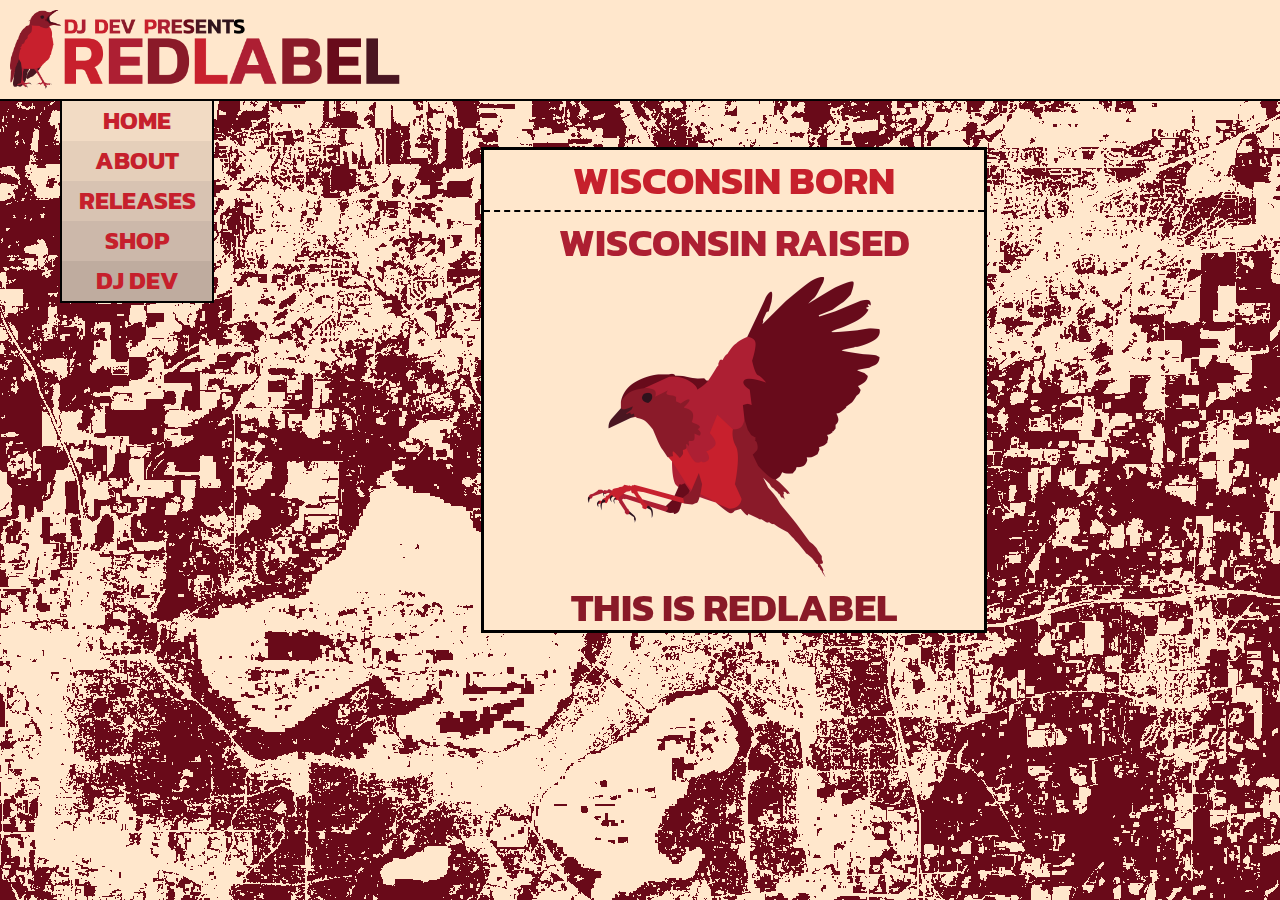
<file: index.html>
<!DOCTYPE html>
	<html>
		<head>
	
			<title>REDLABEL by DJ Dev</title>
			<link rel= "stylesheet" href="resources/index.css">
			<link href = "https://fonts.googleapis.com/css?family=Kanit:700" rel="stylesheet">
		
		</head>
	
		<body>
			<div id="top">
				<a href="index.html">
					<img id="logo" src="resources/images/Logo.png" />
				</a>
			</div>
			
			<div id="left">
				<div class = "nav" id="home">
					<a class="nav" href = "index.html"> HOME </a>
				</div>
				<div class = "nav" id="about">
					<a class="nav" href = "about.html"> ABOUT </a>
				</div>
				<div class = "nav" id="releases">
					<a class="nav" href = "releases.html"> RELEASES </a>
				</div>
				<div class = "nav" id="shop">
					<a class="nav" href = "shop.html"> SHOP </a>
				</div>
				<div class = "nav" id="dev">
					<a class="nav" href = "dev.html"> DJ DEV </a>
				</div>
			</div>
			
			<div id="page">
				<div id="content">
					<h1 id="born">WISCONSIN BORN</h1>
					<h1 id="raised" style="border-top: 2px black dashed; margin-bottom: 5px;">WISCONSIN RAISED</h1>
						<img id="birds" src="resources/images/BIRDS.gif" alt="BIRDS" />
					<h1 id="thisis">THIS IS REDLABEL</h1>
				</div>
			</div>
			
		</body>
		
	</html>
</file>
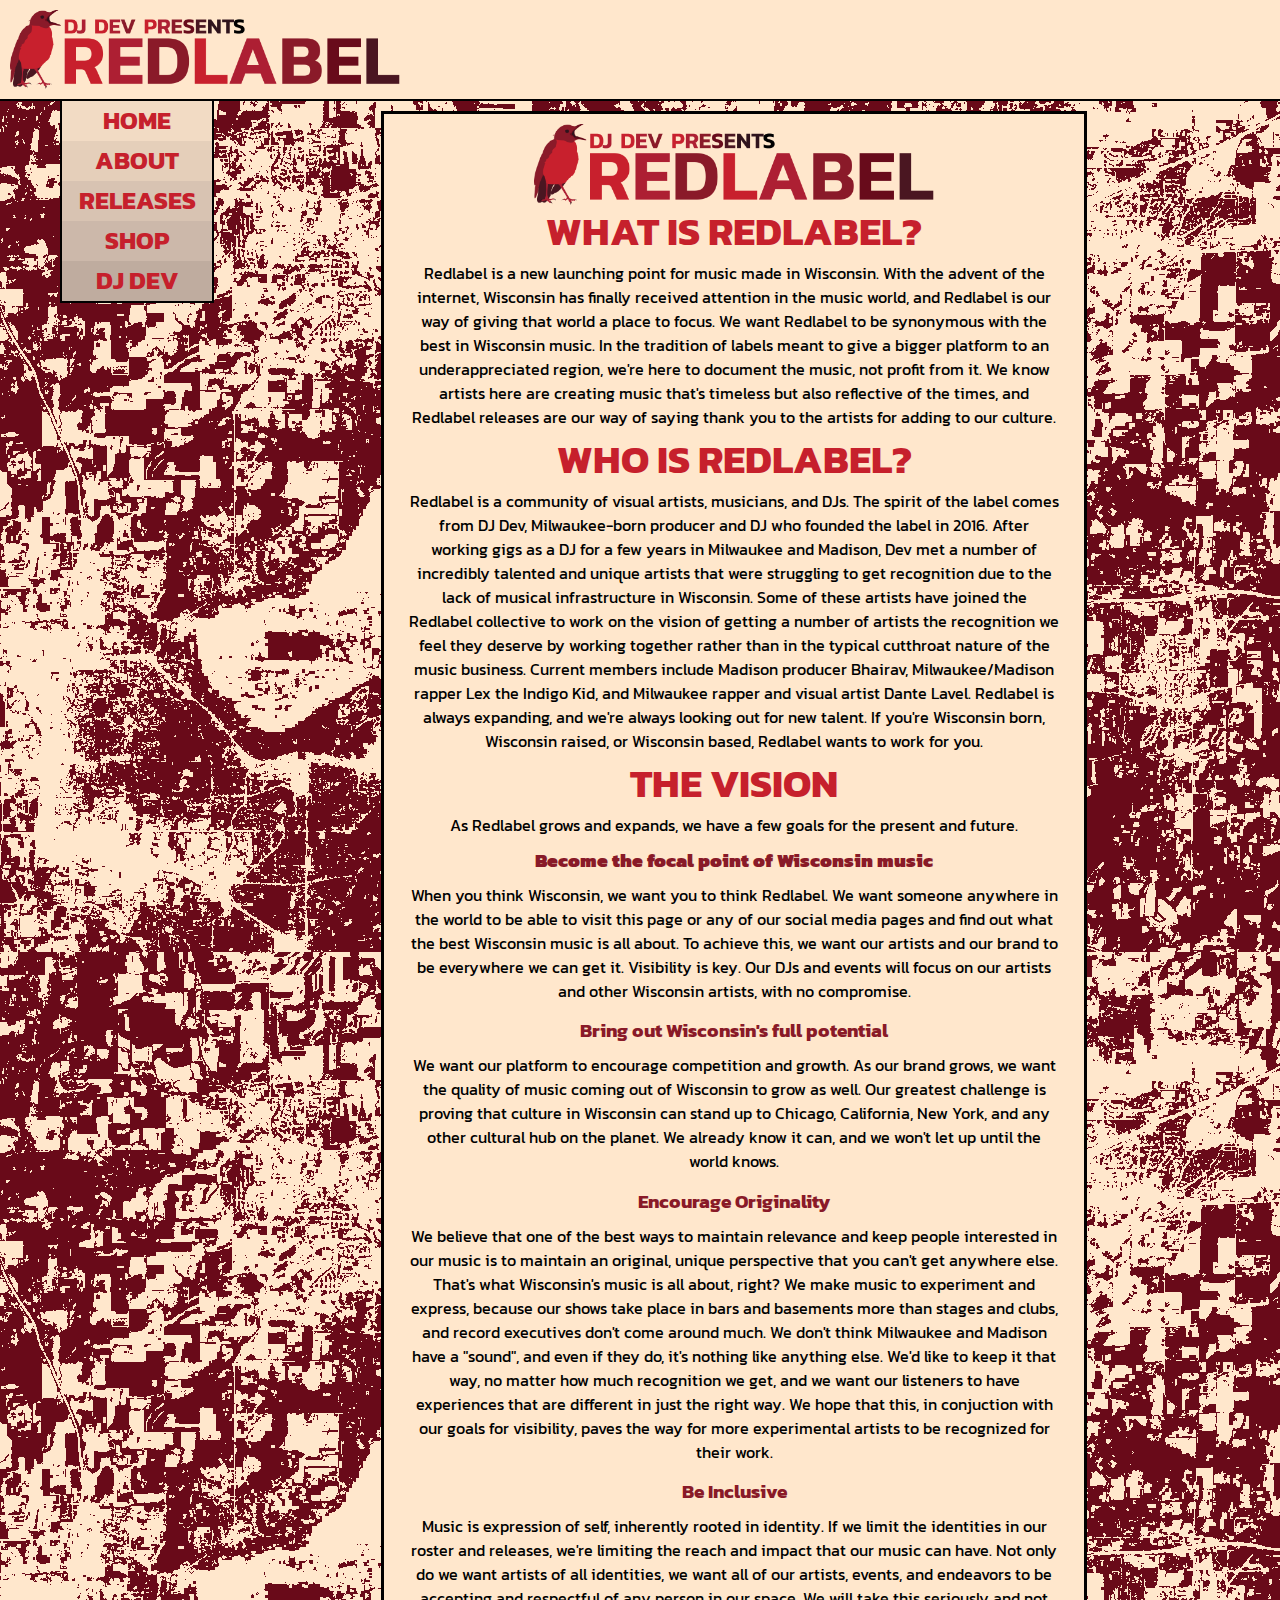
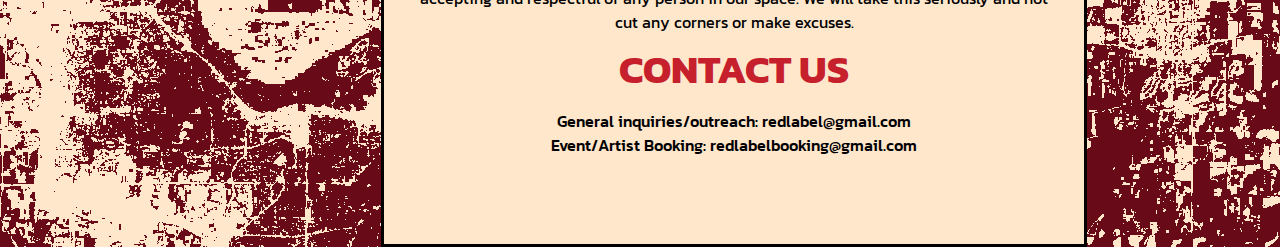
<file: about.html>
<!DOCTYPE html>
	<html>
		<head>
	
			<title>REDLABEL - ABOUT</title>
			<link rel= "stylesheet" href="resources/about.css">
			<link href = "https://fonts.googleapis.com/css?family=Kanit:700" rel="stylesheet">
			<link href="https://fonts.googleapis.com/css?family=Kanit" rel="stylesheet">
		
		</head>
	
		<body>
			<div id="top">
				<a href="index.html">
					<img id="logo" src="resources/images/Logo.png" />
				</a>
			</div>
			
			<div id="left">
				<div class = "nav" id="home">
					<a class="nav" href = "index.html"> HOME </a>
				</div>
				<div class = "nav" id="about">
					<a class="nav" href = "about.html"> ABOUT </a>
				</div>
				<div class = "nav" id="releases">
					<a class="nav" href = "releases.html"> RELEASES </a>
				</div>
				<div class = "nav" id="shop">
					<a class="nav" href = "shop.html"> SHOP </a>
				</div>
				<div class = "nav" id="dev">
					<a class="nav" href = "dev.html"> DJ DEV </a>
				</div>
			</div>
			
			<div id="page">
				<div id="content">
					<img id="aboutlogo" src="resources/images/Logo.png" />
					<h1 class="about">WHAT IS REDLABEL?</h1>
					<p>Redlabel is a new launching point for music made in Wisconsin. With the advent of the internet, Wisconsin has finally received attention in the music world, and Redlabel is our way of giving that world a place to focus. We want Redlabel to be synonymous with the best in Wisconsin music. In the tradition of labels meant to give a bigger platform to an underappreciated region, we're here to document the music, not profit from it. We know artists here are creating music that's timeless but also reflective of the times, and Redlabel releases are our way of saying thank you to the artists for adding to our culture. </p>
 					<h1 class="about">WHO IS REDLABEL?</h1>
 					<p>Redlabel is a community of visual artists, musicians, and DJs. The spirit of the label comes from DJ Dev, Milwaukee-born producer and DJ who founded the label in 2016. After working gigs as a DJ for a few years in Milwaukee and Madison, Dev met a number of incredibly talented and unique artists that were struggling to get recognition due to the lack of musical infrastructure in Wisconsin. Some of these artists have joined the Redlabel collective to work on the vision of getting a number of artists the recognition we feel they deserve by working together rather than in the typical cutthroat nature of the music business. Current members include Madison producer Bhairav, Milwaukee/Madison rapper Lex the Indigo Kid, and Milwaukee rapper and visual artist Dante Lavel. Redlabel is always expanding, and we're always looking out for new talent. If you're Wisconsin born, Wisconsin raised, or Wisconsin based, Redlabel wants to work for you.</p>
 					<h1 class="about">THE VISION</h1>
 					<p>As Redlabel grows and expands, we have a few goals for the present and future.</p>
 					<h3><strong>Become the focal point of Wisconsin music</strong></h3>
 					<p class="goal">When you think Wisconsin, we want you to think Redlabel. We want someone anywhere in the world to be able to visit this page or any of our social media pages and find out what the best Wisconsin music is all about. To achieve this, we want our artists and our brand to be everywhere we can get it. Visibility is key. Our DJs and events will focus on our artists and other Wisconsin artists, with no compromise.</p>
 					<h3>Bring out Wisconsin's full potential</h3> 
 					<p class="goal">We want our platform to encourage competition and growth. As our brand grows, we want the quality of music coming out of Wisconsin to grow as well. Our greatest challenge is proving that culture in Wisconsin can stand up to Chicago, California, New York, and any other cultural hub on the planet. We already know it can, and we won't let up until the world knows.</p>
 					<h3>Encourage Originality</h3>
 					<p class="goal">We believe that one of the best ways to maintain relevance and keep people interested in our music is to maintain an original, unique perspective that you can't get anywhere else. That's what Wisconsin's music is all about, right? We make music to experiment and express, because our shows take place in bars and basements more than stages and clubs, and record executives don't come around much. We don't think Milwaukee and Madison have a "sound", and even if they do, it's nothing like anything else. We'd like to keep it that way, no matter how much recognition we get, and we want our listeners to have experiences that are different in just the right way. We hope that this, in conjuction with our goals for visibility, paves the way for more experimental artists to be recognized for their work.</p>
 					<h3> Be Inclusive</h3>
 					<p class="goal"> Music is expression of self, inherently rooted in identity. If we limit the identities in our roster and releases, we're limiting the reach and impact that our music can have. Not only do we want artists of all identities, we want all of our artists, events, and endeavors to be accepting and respectful of any person in our space. We will take this seriously and not cut any corners or make excuses.</p>
 					<h1 class="about">CONTACT US</h1>
 					<h4>General inquiries/outreach: redlabel@gmail.com</h4>
 					<h4>Event/Artist Booking: redlabelbooking@gmail.com</h4>
				</div>
			</div>
			
		</body>
		
	</html>
</file>
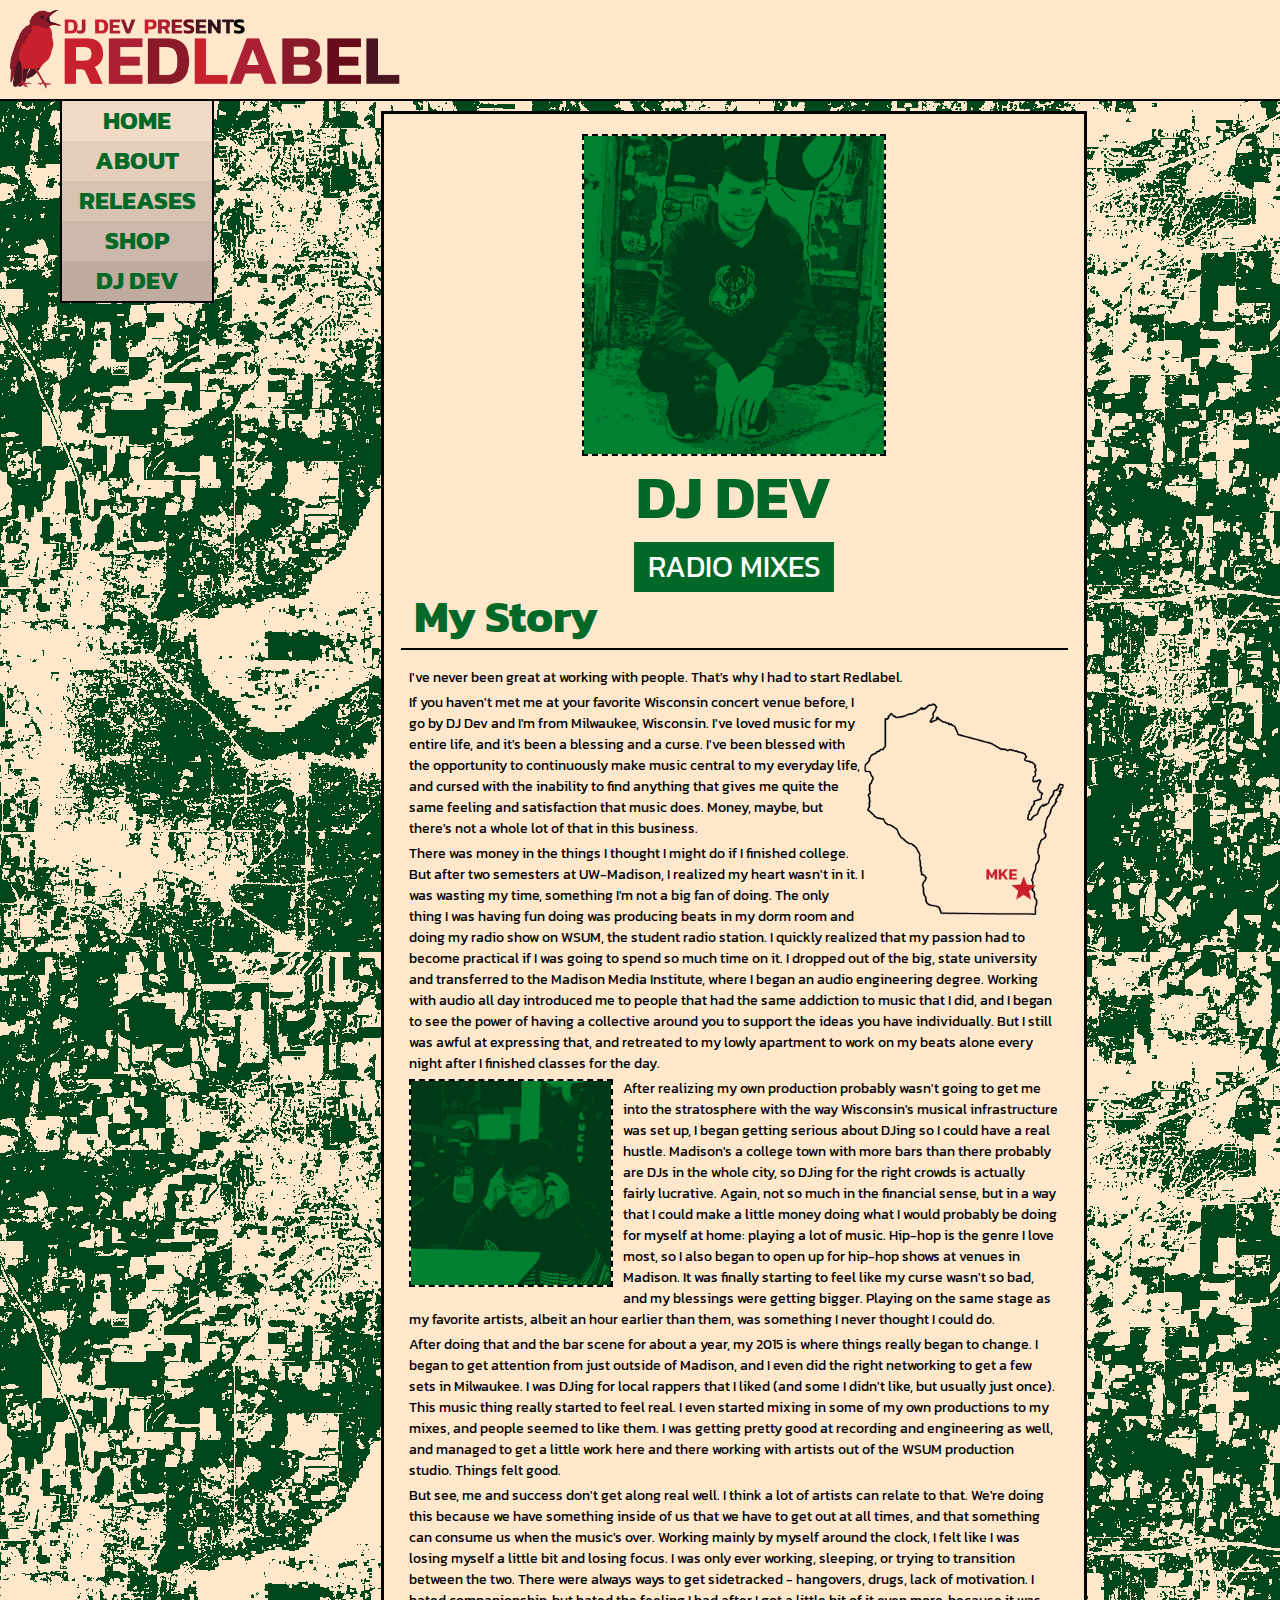
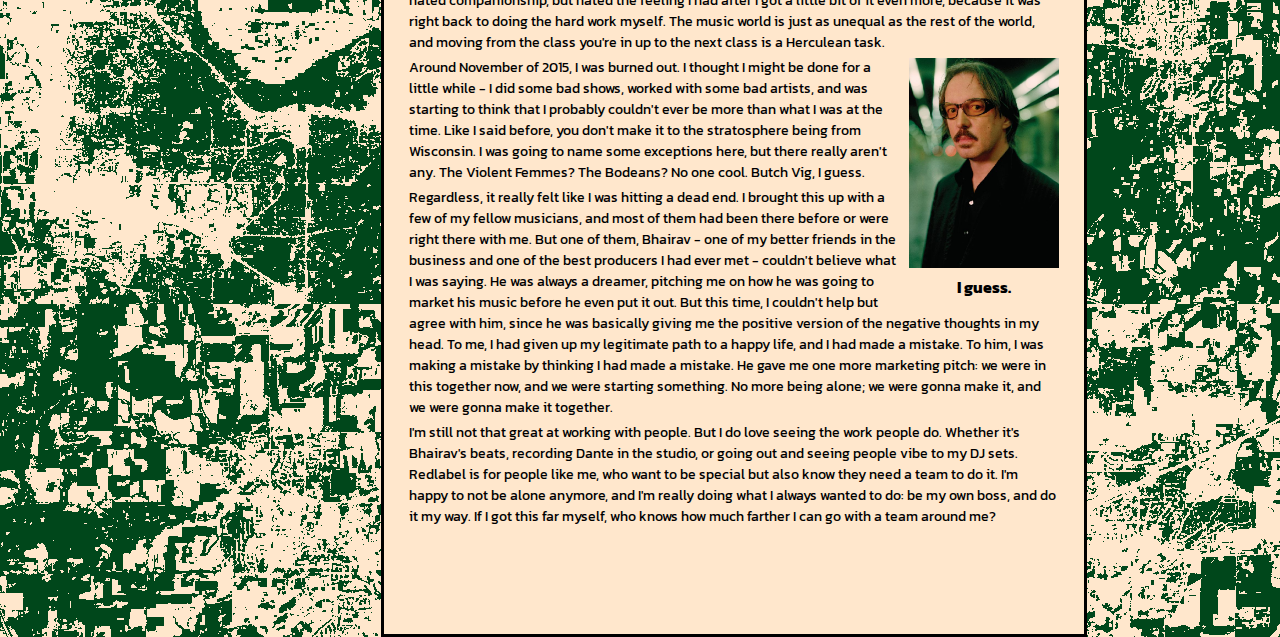
<file: dev.html>
<!DOCTYPE html>
	<html>
		<head>
	
			<title>DJ DEV</title>
			<link rel= "stylesheet" href="resources/dev.css">
			<link href = "https://fonts.googleapis.com/css?family=Kanit:700" rel="stylesheet">
			<link href="https://fonts.googleapis.com/css?family=Kanit" rel="stylesheet">
		
		</head>
	
		<body>
			<div id="top">
				<a href="index.html">
					<img id="logo" src="resources/images/Logo.png" />
				</a>
			</div>
			
			<div id="left">
				<div class = "nav" id="home">
					<a class="nav" href = "index.html"> HOME </a>
				</div>
				<div class = "nav" id="about">
					<a class="nav" href = "about.html"> ABOUT </a>
				</div>
				<div class = "nav" id="releases">
					<a class="nav" href = "releases.html"> RELEASES </a>
				</div>
				<div class = "nav" id="shop">
					<a class="nav" href = "shop.html"> SHOP </a>
				</div>
				<div class = "nav" id="dev">
					<a class="nav" href = "dev.html"> DJ DEV </a>
				</div>
			</div>
			
			<div id="page">
				<div id="content">
					<img id="devpic" src="resources/images/dev.jpg" />
					<h2>DJ DEV</h2>
					<div id="mixes">
						<a class="button" href="https://www.mixcloud.com/djpaintbrush/">RADIO MIXES
						</a>
					</div>
					<h3>My Story</h3>
					<hr color="black" align = "center" width="95%" ></hr>
					<p id="bio">I've never been great at working with people. That's why I had to start Redlabel. </p>
					<img src="resources/images/mke.png" id="mke" />
					<p id="bio">If you haven't met me at your favorite Wisconsin concert venue before, I go by DJ Dev and I'm from Milwaukee, Wisconsin. I've loved music for my entire life, and it's been a blessing and a curse. I've been blessed with the opportunity to continuously make music central to my everyday life, and cursed with the inability to find anything that gives me quite the same feeling and satisfaction that music does. Money, maybe, but there's not a whole lot of that in this business. </p>
					<p id="bio">There was money in the things I thought I might do if I finished college. But after two semesters at UW-Madison, I realized my heart wasn't in it. I was wasting my time, something I'm not a big fan of doing. The only thing I was having fun doing was producing beats in my dorm room and doing my radio show on WSUM, the student radio station. I quickly realized that my passion had to become practical if I was going to spend so much time on it. I dropped out of the big, state university and transferred to the Madison Media Institute, where I began an audio engineering degree. Working with audio all day introduced me to people that had the same addiction to music that I did, and I began to see the power of having a collective around you to support the ideas you have individually. But I still was awful at expressing that, and retreated to my lowly apartment to work on my beats alone every night after I finished classes for the day. </p>
					<img id="radio" src="resources/images/memusic.png" />
					<p id="bio">After realizing my own production probably wasn't going to get me into the stratosphere with the way Wisconsin's musical infrastructure was set up, I began getting serious about DJing so I could have a real hustle. Madison's a college town with more bars than there probably are DJs in the whole city, so DJing for the right crowds is actually fairly lucrative. Again, not so much in the financial sense, but in a way that I could make a little money doing what I would probably be doing for myself at home: playing a lot of music. Hip-hop is the genre I love most, so I also began to open up for hip-hop shows at venues in Madison. It was finally starting to feel like my curse wasn't so bad, and my blessings were getting bigger. Playing on the same stage as my favorite artists, albeit an hour earlier than them, was something I never thought I could do.</p> 
					<p id="bio">After doing that and the bar scene for about a year, my 2015 is where things really began to change. I began to get attention from just outside of Madison, and I even did the right networking to get a few sets in Milwaukee. I was DJing for local rappers that I liked (and some I didn't like, but usually just once). This music thing really started to feel real. I even started mixing in some of my own productions to my mixes, and people seemed to like them. I was getting pretty good at recording and engineering as well, and managed to get a little work here and there working with artists out of the WSUM production studio. Things felt good.</p>
					<p id="bio">But see, me and success don't get along real well. I think a lot of artists can relate to that. We're doing this because we have something inside of us that we have to get out at all times, and that something can consume us when the music's over. Working mainly by myself around the clock, I felt like I was losing myself a little bit and losing focus. I was only ever working, sleeping, or trying to transition between the two. There were always ways to get sidetracked - hangovers, drugs, lack of motivation. I hated companionship, but hated the feeling I had after I got a little bit of it even more, because it was right back to doing the hard work myself. The music world is just as unequal as the rest of the world, and moving from the class you're in up to the next class is a Herculean task.</p> 
					<div id="iguess">
						<img id="butch" src="resources/images/iguess.jpg" />
						<h4>I guess.</h4>
					</div>
					<p id="bio">Around November of 2015, I was burned out. I thought I might be done for a little while - I did some bad shows, worked with some bad artists, and was starting to think that I probably couldn't ever be more than what I was at the time. Like I said before, you don't make it to the stratosphere being from Wisconsin. I was going to name some exceptions here, but there really aren't any. The Violent Femmes? The Bodeans? No one cool. Butch Vig, I guess.</p> 
					<p id="bio">Regardless, it really felt like I was hitting a dead end. I brought this up with a few of my fellow musicians, and most of them had been there before or were right there with me. But one of them, Bhairav - one of my better friends in the business and one of the best producers I had ever met - couldn't believe what I was saying. He was always a dreamer, pitching me on how he was going to market his music before he even put it out. But this time, I couldn't help but agree with him, since he was basically giving me the positive version of the negative thoughts in my head. To me, I had given up my legitimate path to a happy life, and I had made a mistake. To him, I was making a mistake by thinking I had made a mistake. He gave me one more marketing pitch: we were in this together now, and we were starting something. No more being alone; we were gonna make it, and we were gonna make it together. </p>
					<p id="bio"> I'm still not that great at working with people. But I do love seeing the work people do. Whether it's Bhairav's beats, recording Dante in the studio, or going out and seeing people vibe to my DJ sets. Redlabel is for people like me, who want to be special but also know they need a team to do it. I'm happy to not be alone anymore, and I'm really doing what I always wanted to do: be my own boss, and do it my way. If I got this far myself, who knows how much farther I can go with a team around me?</p>
				</div>
			</div>
			
		</body>
		
	</html>
</file>
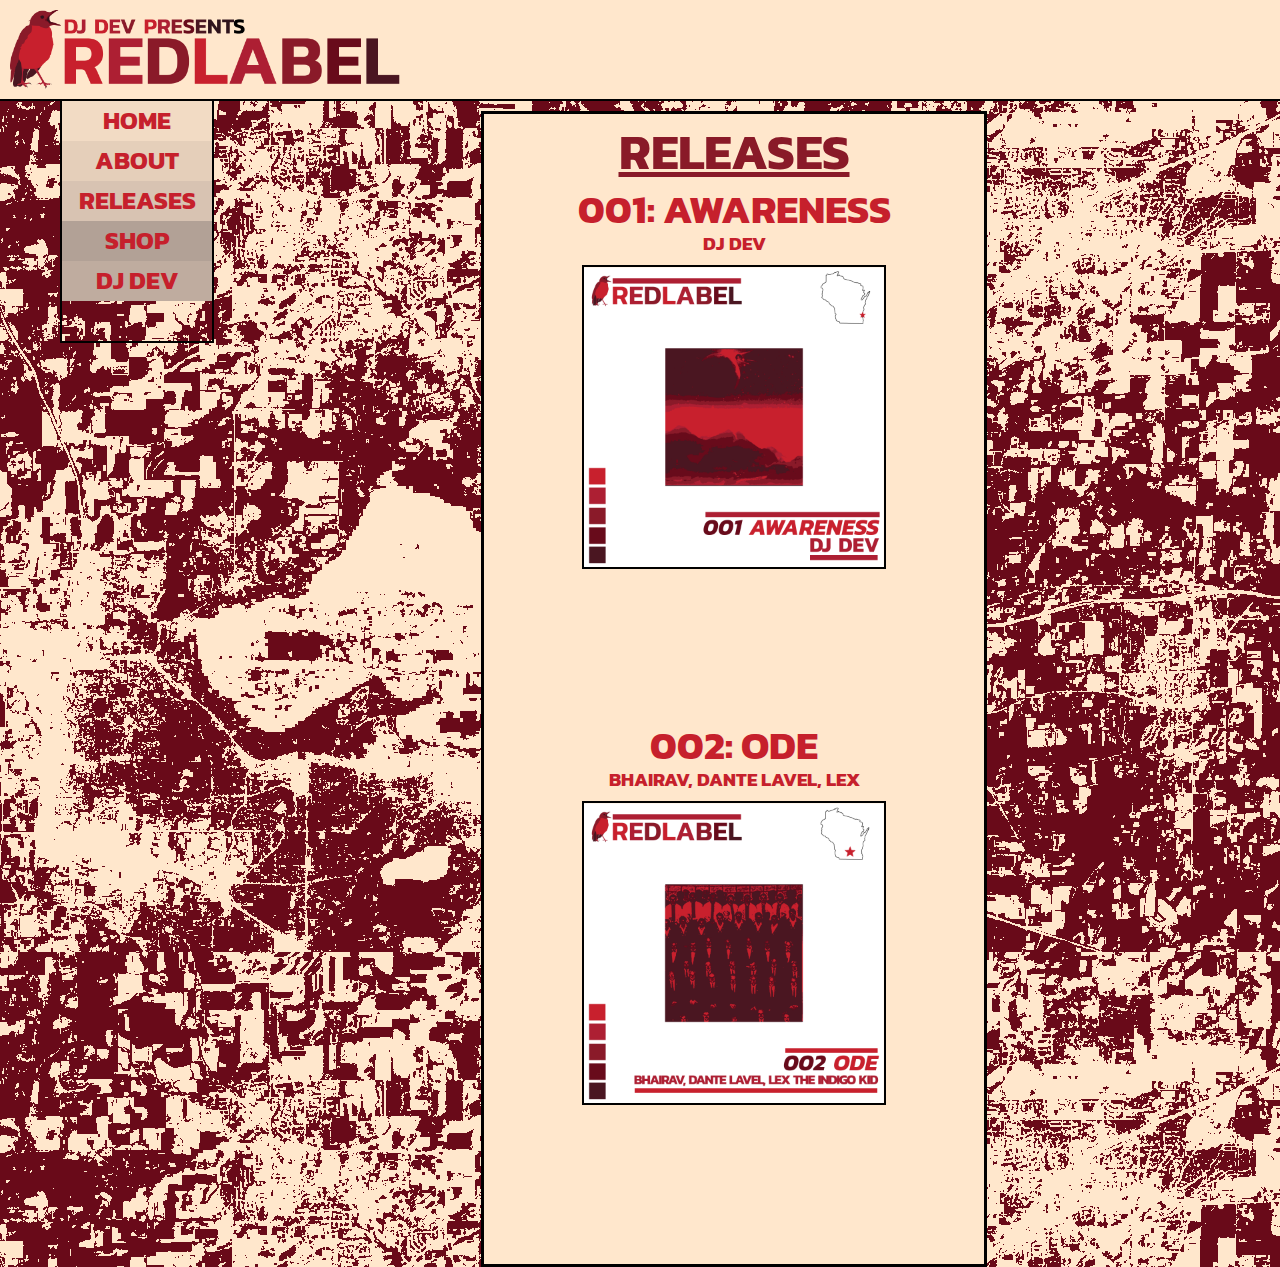
<file: releases.html>
<!DOCTYPE html>
	<html>
		<head>
	
			<title>REDLABEL - RELEASES</title>
			<link rel= "stylesheet" href="resources/releases.css">
			<link href = "https://fonts.googleapis.com/css?family=Kanit:700" rel="stylesheet">
			<link href="https://fonts.googleapis.com/css?family=Kanit" rel="stylesheet">
		
		</head>
	
		<body>
			<div id="top">
				<a href="index.html">
					<img id="logo" src="resources/images/Logo.png" />
				</a>
			</div>
			
			<div id="left">
				<div class = "nav" id="home">
					<a class="nav" href = "index.html"> HOME </a>
				</div>
				<div class = "nav" id="about">
					<a class="nav" href = "about.html"> ABOUT </a>
				</div>
				<div class = "nav" id="releases">
					<a class="nav" href = "releases.html"> RELEASES </a>
				</div>
				<div class = "nav" id="shop">
					<a class="nav" href = "shop.html"> SHOP </a>
				</div>
				<div class = "nav" id="dev">
					<a class="nav" href = "dev.html"> DJ DEV </a>
				</div>
			</div>
			
			<div id="page">
				<div id="content">
					<h1> RELEASES </h1>
					<h2> 001: AWARENESS </h1>
					<h3> DJ DEV </h1>
					<img src="resources/images/redlabel1.png" class="cover" />
					<iframe width="400px" height="130px" scrolling="no" frameborder="no" src="https://w.soundcloud.com/player/?url=https%3A//api.soundcloud.com/tracks/120297638&amp;color=ff5500&amp;auto_play=false&amp;hide_related=false&amp;show_comments=true&amp;show_user=true&amp;show_reposts=false"></iframe>
					<h2> 002: ODE </h2>
					<h3> BHAIRAV, DANTE LAVEL, LEX </h3>
					<img src="resources/images/redlabel2.png" class="cover" />
					<iframe width="400px" height="130px" scrolling="no" frameborder="no" src="https://w.soundcloud.com/player/?url=https%3A//api.soundcloud.com/tracks/297896995&amp;color=ff5500&amp;auto_play=false&amp;hide_related=false&amp;show_comments=true&amp;show_user=true&amp;show_reposts=false"></iframe>
				</div>
			</div>
			
		</body>
		
	</html>
</file>
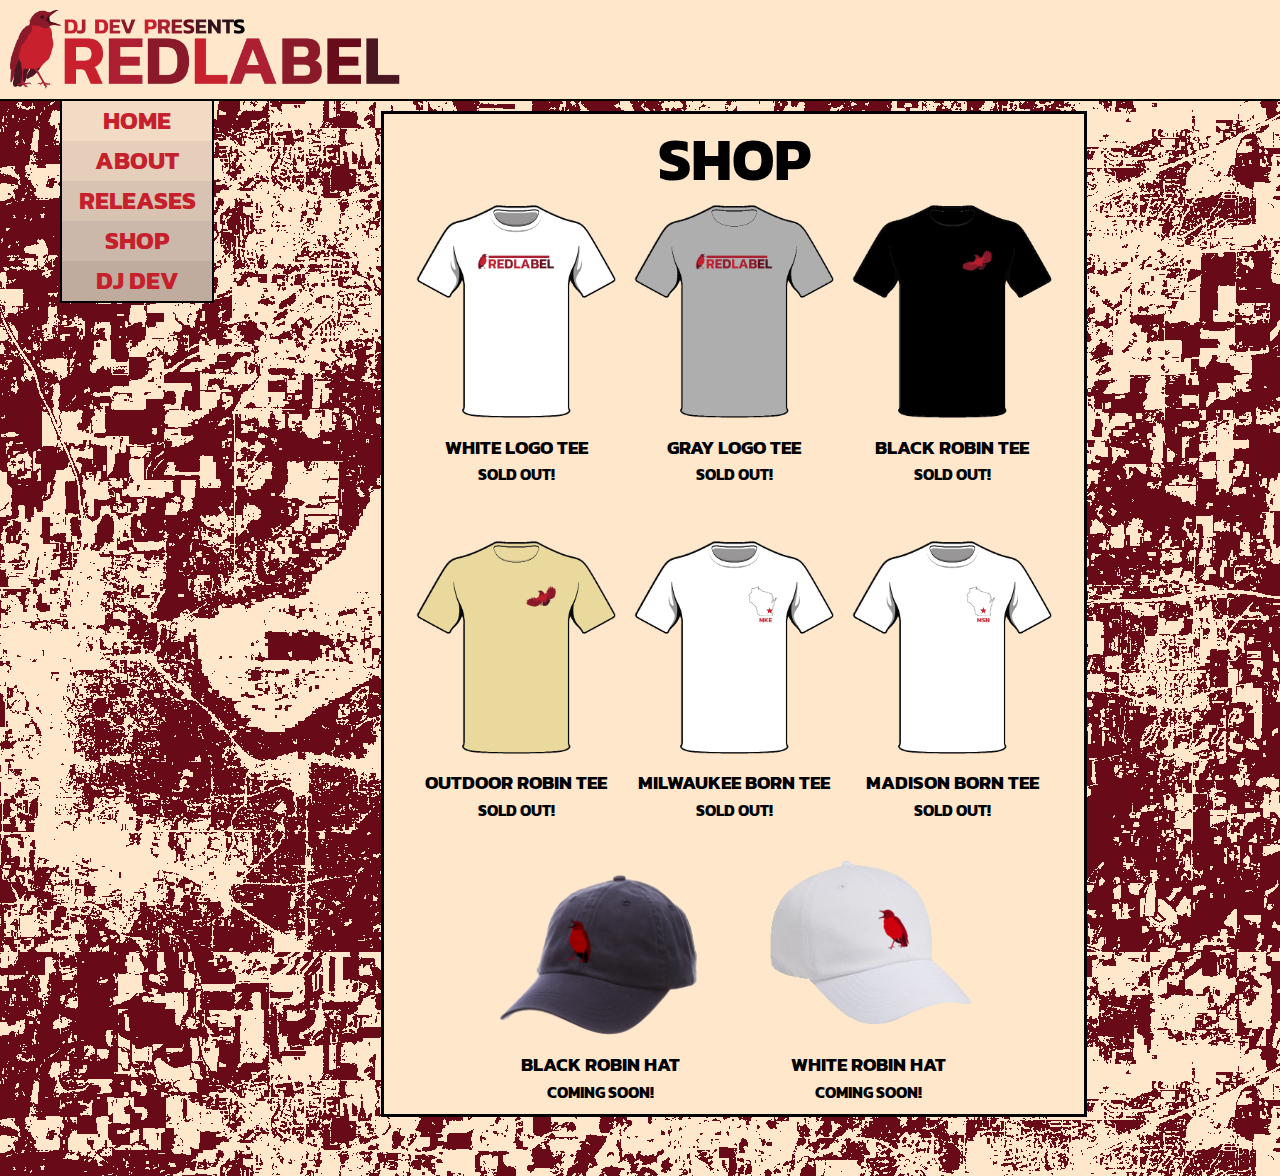
<file: shop.html>
<!DOCTYPE html>
	<html>
		<head>
	
			<title>REDLABEL - SHOP</title>
			<link rel= "stylesheet" href="resources/shop.css">
			<link href = "https://fonts.googleapis.com/css?family=Kanit:700" rel="stylesheet">
			<link href="https://fonts.googleapis.com/css?family=Kanit" rel="stylesheet">
		
		</head>
	
		<body>
			<div id="top">
				<a href="index.html">
					<img id="logo" src="resources/images/Logo.png" />
				</a>
			</div>
			
			<div id="left">
				<div class = "nav" id="home">
					<a class="nav" href = "index.html"> HOME </a>
				</div>
				<div class = "nav" id="about">
					<a class="nav" href = "about.html"> ABOUT </a>
				</div>
				<div class = "nav" id="releases">
					<a class="nav" href = "releases.html"> RELEASES </a>
				</div>
				<div class = "nav" id="shop">
					<a class="nav" href = "shop.html"> SHOP </a>
				</div>
				<div class = "nav" id="dev">
					<a class="nav" href = "dev.html"> DJ DEV </a>
				</div>
			</div>
			
			<div id="page">
				<div id="content">
					<h1>SHOP</h1>
					<div class="shirt">
						<img class="shirt" src="resources/images/shirt1F.png" onmouseover="this.src='resources/images/shirt1B.png'" onmouseout="this.src='resources/images/shirt1F.png'" />
						<h3> WHITE LOGO TEE </h3>
						<h4> SOLD OUT! </h4>
					</div>
					<div class="shirt">
						<img class="shirt" src="resources/images/shirt2F.png" onmouseover="this.src='resources/images/shirt2B.png'" onmouseout="this.src='resources/images/shirt2F.png'" />
						<h3> GRAY LOGO TEE </h3>
						<h4> SOLD OUT! </h4>
					</div>
					<div class="shirt">
						<img class="shirt" src="resources/images/shirt3F.png" onmouseover="this.src='resources/images/shirt3B.png'" onmouseout="this.src='resources/images/shirt3F.png'" />
						<h3> BLACK ROBIN TEE </h3>
						<h4> SOLD OUT! </h4>
					</div>
					<br>
					</br>
					<div class="shirt">
						<img class="shirt" src="resources/images/shirt6F.png" onmouseover="this.src='resources/images/shirt6B.png'" onmouseout="this.src='resources/images/shirt6F.png'" />
						<h3> OUTDOOR ROBIN TEE </h3>
						<h4> SOLD OUT! </h4>
					</div>
					<div class="shirt">
						<img class="shirt" src="resources/images/shirt4F.png" onmouseover="this.src='resources/images/shirt4B.png'" onmouseout="this.src='resources/images/shirt4F.png'" />
						<h3> MILWAUKEE BORN TEE </h3>
						<h4> SOLD OUT! </h4>
					</div>
					<div class="shirt">
						<img class="shirt" src="resources/images/shirt5F.png" onmouseover="this.src='resources/images/shirt4B.png'" onmouseout="this.src='resources/images/shirt5F.png'" />
						<h3> MADISON BORN TEE </h3>
						<h4> SOLD OUT! </h4>
					</div>
					<br>
					</br>
					<div class="hat">
						<img class="hat" src="resources/images/hat1.png" />
						<h3> BLACK ROBIN HAT </h3>
						<h4> COMING SOON! </h4>
					</div>
					<div class="hat">
						<img class="hat" src="resources/images/hat2.png" />
						<h3> WHITE ROBIN HAT </h3>
						<h4> COMING SOON! </h4>
					</div>
				</div>
			</div>
			
		</body>
		
	</html>
</file>
<file: resources/index.css>
body {
	background-color: #FFE7CC;
	background-image: url("images/bg.png");
	padding: 0px;
	margin: 0px;
}

div {
	z-index: 0;
}

#logo {
	display: block;
	width: 390px;
	height: 79px;
	padding: 10px;
}

#top {
	display: block;
	background-color: #FFE7CC;
	width: 100%;
	position: fixed;
	padding: 0px;
	margin: 0px;
	border-bottom: 2px solid black;
}

#left {
	display: block;
	width: 150px;
	height: 200px;
	position: fixed;
	top: 101px;
	left: 60px;
	border-bottom: 2px solid black;
	border-left: 2px solid black;
	border-right: 2px black solid;
}

div.nav {
	width: 150px;
	height: 40px;
	padding: 0px;
	margin: 0px;
	text-align: center;
}

#home {
	background-color: #F2DBC4;
}

#about {
	background-color: #E5CFBA;
}

#releases {
	background-color: #D8C3B2;
}

#nest {
	background-color: #CCB8AA;
}

#dev {
	background-color: #BFAC9F;
}

#shop {
	background-color: #CCB8AA;
}

a.nav {
	font-family: 'Kanit', sans-serif;
	text-decoration: none;
	color: #C6202C;
	font-weight: 700;
	font-size: 25px;
}

a.nav:visited {
	color: #C6202C;
}

a.nav:hover {
	color: #891A28;
}

#page {
	width: 80%;
	height: 80%;
	position: fixed;
	top: 111px;
	left: 222px;
}

#content {
	background-color: #FFE7CC;
	border: 3px solid black;
	height: 480px;
	width: 500px;
	position: relative;
	top: 5%;
	margin-right:auto;
	margin-left: auto;
	text-align: center;
	margin-bottom: 20px;
}

#birds {
	display: block;
	height: 300px;
	width: 300px;
	margin: auto;
}

h1 {
	font-family: 'Kanit';
	font-size: 40px;
	padding: 0px;
	margin: 0px;
}

#born {
	color: #C6202C;
}

#raised {
	color: #AD1F32;
}

#thisis {
	color: #891A28;
}

/*#container {
	margin: auto;
}
</file>
<file: resources/about.css>
body {
	background-color: #FFE7CC;
	background-image: url("images/bg.png");
	padding: 0px;
	margin: 0px;
	font-family: 'Kanit', sans-serif;
}

div {
	z-index: 0;
}

#logo {
	display: block;
	width: 390px;
	height: 79px;
	padding: 10px;
}

#top {
	display: block;
	background-color: #FFE7CC;
	width: 100%;
	position: fixed;
	padding: 0px;
	margin: 0px;
	border-bottom: 2px solid black;
}

#left {
	display: block;
	width: 150px;
	height: 200px;
	position: fixed;
	top: 101px;
	left: 60px;
	border-bottom: 2px solid black;
	border-left: 2px solid black;
	border-right: 2px black solid;
}

div.nav {
	width: 150px;
	height: 40px;
	padding: 0px;
	margin: 0px;
	text-align: center;
}

#home {
	background-color: #F2DBC4;
}

#about {
	background-color: #E5CFBA;
}

#releases {
	background-color: #D8C3B2;
}

#nest {
	background-color: #CCB8AA;
}

#dev {
	background-color: #BFAC9F;
}

#shop {
	background-color: #CCB8AA;
}

a.nav {
	font-family: 'Kanit', sans-serif;
	text-decoration: none;
	color: #C6202C;
	font-weight: 700;
	font-size: 25px;
}

a.nav:visited {
	color: #C6202C;
}

a.nav:hover {
	color: #891A28;
}

#page {
	width: 80%;
	height: 80%;
	position: absolute;
	top: 111px;
	left: 222px;
	z-index: -1;
}

#content {
	background-color: #FFE7CC;
	border: 3px solid black;
	height: 1730px;
	width: 700px;
	position: relative;
	margin-right: auto;
	margin-left: auto;
	text-align: center;
	margin-bottom: 10px;
}

#aboutlogo {
	width: 400px;
	padding: 10px;
}

h1.about{
	padding: 0px;
	margin: 0px;
	font-size: 40px;
	color: #C6202C;
	font-family: 'Kanit', sans-serif;
	position: relative;
	top: -20px;	
}	

p {
	font-family: 'Kanit', sans-serif;
	font-weight: normal;
	padding: 0px;
	margin-right: auto;
	margin-left: auto;
	margin-top: 0px;
	margin-bottom: 0px;
	width: 650px;
	position: relative;
	top: -20px;	
}

h3 {
	position: relative;
	top: -30px;
	color: #891A28;
}

p.goal {
	top: -40px;
	margin-bottom: -15px;
}

h4 {
	margin: 0px;
	padding: 0px;
	position: relative;
	top: -10px;
	font-weight: 500;
}
/*#container {
	margin: auto;
}
</file>
<file: resources/dev.css>
body {
	background-color: #FFE7CC;
	background-image: url("images/bgdev.png");
	padding: 0px;
	margin: 0px;
	font-family: 'Kanit';
}

div {
	z-index: 0;
}

#logo {
	display: block;
	width: 390px;
	height: 79px;
	padding: 10px;
}

#top {
	display: block;
	background-color: #FFE7CC;
	width: 100%;
	position: fixed;
	padding: 0px;
	margin: 0px;
	border-bottom: 2px solid black;
}

#left {
	display: block;
	width: 150px;
	height: 200px;
	position: fixed;
	top: 101px;
	left: 60px;
	border-bottom: 2px solid black;
	border-left: 2px solid black;
	border-right: 2px black solid;
}

div.nav {
	width: 150px;
	height: 40px;
	padding: 0px;
	margin: 0px;
	text-align: center;
}

#home {
	background-color: #F2DBC4;
}

#about {
	background-color: #E5CFBA;
}

#releases {
	background-color: #D8C3B2;
}

#nest {
	background-color: #CCB8AA;
}

#dev {
	background-color: #BFAC9F;
}

#shop {
	background-color: #CCB8AA;
}

a.nav {
	font-family: 'Kanit', sans-serif;
	text-decoration: none;
	color: #006928;
	font-weight: 700;
	font-size: 25px;
}

a.nav:visited {
	color: #006928;
}

a.nav:hover {
	color: #00471B;
}

#page {
	width: 80%;
	height: 80%;
	position: absolute;
	top: 111px;
	left: 222px;
	z-index: -1;
}

#content {
	background-color: #FFE7CC;
	border: 3px solid black;
	height: 2120px;
	width: 700px;
	position: relative;
	margin-right: auto;
	margin-left: auto;
	text-align: center;
	margin-bottom: 20px;
}

#aboutlogo {
	width: 400px;
	padding: 10px;
}

h1.about{
	padding: 0px;
	margin: 0px;
	font-size: 40px;
	color: #C6202C;
	font-family: 'Kanit', sans-serif;
	position: relative;
	top: -20px;	
}	

p {
	font-family: 'Kanit', sans-serif;
	font-weight: normal;
	padding: 0px;
	margin-right: auto;
	margin-left: auto;
	margin-top: 0px;
	margin-bottom: 0px;
	width: 650px;
	position: relative;
	top: -20px;	
}

#devpic {
	margin-right: auto;
	margin-left: auto;
	width: 300px;
	margin: 20px;
	border: 2px black dashed;
}

h2 {
	font-family: 'Kanit', sans-serif;
	font-size: 60px;
	color: #006928;
	padding: 0px;
	margin: 0px;
	position: relative;
	top: -30px;
}

div #mixes {
	width: 200px;
	height: 50px;
	background-color: #006928;
	margin-right: auto;
	margin-left: auto;
	position: relative;
	top: -30px;
}

a.button {
	color: white;
	text-decoration: none;
	font-size: 30px;
	position: relative;
	top: 2px;
}

a.button:hover {
	color: #00471B;
}

a.button:visited {
	color: white;
}

#mke {
	float: right;
	width: 200px;
	margin-right: 20px;
	margin-top: 20px;
}

h3 {
	color: #006928;
	text-align: left;
	margin-top: -40px;
	margin-bottom: -10px;
	margin-left: 30px;
	font-size: 45px;
}

#bio {
	text-align: left;
	position: relative;
	top: 5px;
	padding-top: 4px;
	font-size: 14px;
}

#radio {
	width: 200px;
	float:left;
	margin: 10px 10px 10px 25px;
	border: 2px black dashed;
}

#iguess {
	float:right;
	height: 230px;
	width: 150px;
	padding: 10px 25px 10px 10px;
}

#butch {
	display: block;
	width: 150px;
	height: 210px;
}

h4 {
	position: relative;
	top: -15px;
}
	

/*#container {
	margin: auto;
}
</file>
<file: resources/releases.css>
body {
	background-color: #FFE7CC;
	background-image: url("images/bg.png");
	padding: 0px;
	margin: 0px;
}

div {
	z-index: 0;
}

#logo {
	display: block;
	width: 390px;
	height: 79px;
	padding: 10px;
}

#top {
	display: block;
	background-color: #FFE7CC;
	width: 100%;
	position: fixed;
	padding: 0px;
	margin: 0px;
	border-bottom: 2px solid black;
}

#left {
	display: block;
	width: 150px;
	height: 240px;
	position: fixed;
	top: 101px;
	left: 60px;
	border-bottom: 2px solid black;
	border-left: 2px solid black;
	border-right: 2px black solid;
}

div.nav {
	width: 150px;
	height: 40px;
	padding: 0px;
	margin: 0px;
	text-align: center;
}

#home {
	background-color: #F2DBC4;
}

#about {
	background-color: #E5CFBA;
}

#releases {
	background-color: #D8C3B2;
}

#nest {
	background-color: #CCB8AA;
}

#dev {
	background-color: #BFAC9F;
}

#shop {
	background-color: #B2A196;
}

a.nav {
	font-family: 'Kanit', sans-serif;
	text-decoration: none;
	color: #C6202C;
	font-weight: 700;
	font-size: 25px;
}

a.nav:visited {
	color: #C6202C;
}

a.nav:hover {
	color: #891A28;
}

#page {
	width: 80%;
	height: 80%;
	position: absolute;
	top: 111px;
	left: 222px;
	z-index: -1;
}

#content {
	background-color: #FFE7CC;
	border: 3px solid black;
	height: 1150px;
	width: 500px;
	position: relative;
	margin-right: auto;
	margin-left: auto;
	text-align: center;
}

#aboutlogo {
	width: 400px;
	padding: 10px;
}

h1 {
	padding: 0px;
	margin: 0px;
	font-size: 50px;
	color: #C6202C;
	font-family: 'Kanit', sans-serif;
	position: relative;
	color: #891A28;
	text-decoration: underline;
}	

h2 {
	padding: 0px;
	margin: 0px;
	font-size: 40px;
	color: #C6202C;
	font-family: 'Kanit', sans-serif;
	position: relative;
	top: -10px;
}	

h3 {
	padding: 0px;
	margin: 0px;
	color: #C6202C;
	font-family: 'Kanit', sans-serif;
	position: relative;
	top: -20px;
}	

p {
	font-family: 'Kanit', sans-serif;
	font-weight: normal;
	padding: 0px;
	margin-right: auto;
	margin-left: auto;
	margin-top: 0px;
	margin-bottom: 0px;
	width: 650px;
	position: relative;
	top: -20px;	
}

img.cover {
	width: 300px;
	outline: 2px solid black;
	position: relative;
	top: -10px;
}

iframe {
	padding-bottom: 10px;
}

/*#container {
	margin: auto;
}
</file>
<file: resources/shop.css>
body {
	background-color: #FFE7CC;
	background-image: url("images/bg.png");
	padding: 0px;
	margin: 0px;
	font-family: 'Kanit';
}

div {
	z-index: 0;
}

#logo {
	display: block;
	width: 390px;
	height: 79px;
	padding: 10px;
}

#top {
	display: block;
	background-color: #FFE7CC;
	width: 100%;
	position: fixed;
	padding: 0px;
	margin: 0px;
	border-bottom: 2px solid black;
}

#left {
	display: block;
	width: 150px;
	height: 200px;
	position: fixed;
	top: 101px;
	left: 60px;
	border-bottom: 2px solid black;
	border-left: 2px solid black;
	border-right: 2px black solid;
}

div.nav {
	width: 150px;
	height: 40px;
	padding: 0px;
	margin: 0px;
	text-align: center;
}

#home {
	background-color: #F2DBC4;
}

#about {
	background-color: #E5CFBA;
}

#releases {
	background-color: #D8C3B2;
}

#nest {
	background-color: #CCB8AA;
}

#dev {
	background-color: #BFAC9F;
}

#shop {
	background-color: #CCB8AA;
}

a.nav {
	font-family: 'Kanit', sans-serif;
	text-decoration: none;
	color: #C6202C;
	font-weight: 700;
	font-size: 25px;
}

a.nav:visited {
	color: #C6202C;
}

a.nav:hover {
	color: #891A28;
}

#page {
	width: 80%;
	height: 80%;
	position: absolute;
	top: 111px;
	left: 222px;
	z-index: -1;
}

#content {
	background-color: #FFE7CC;
	border: 3px solid black;
	height: 1000px;
	width: 700px;
	position: relative;
	margin-right: auto;
	margin-left: auto;
	text-align: center;
	margin-bottom: 10px;
}

#aboutlogo {
	width: 400px;
	padding: 10px;
}

h1 {
	font-family: 'Kanit', sans-serif;
	font-size: 60px;
	padding: 0px;
	margin: 0px;
}

div.shirt {
	width: 200px;
	height: 250px;
	display: inline-block;
	margin-right: auto;
	margin-left: auto;
	padding-right: 7px;
	padding-left: 7px;
}

img.shirt {
	display: inline-block;
	width: 200px;
}

div.hat {
	width: 250px;
	height: 300px;
	display: inline-block;
	margin-right: auto;
	margin-left: auto;
	padding-right: 7px;
	padding-left: 7px;
}

img.hat {
	display: inline-block;
	width: 250px;
	margin-bottom: -30px;
	margin-top: -60px;
}

h3 {
	position: relative;
	top: -10px;
}

h4 {
	position: relative;
	top: -30px;
}

/*#container {
	margin: auto;
}
</file>
